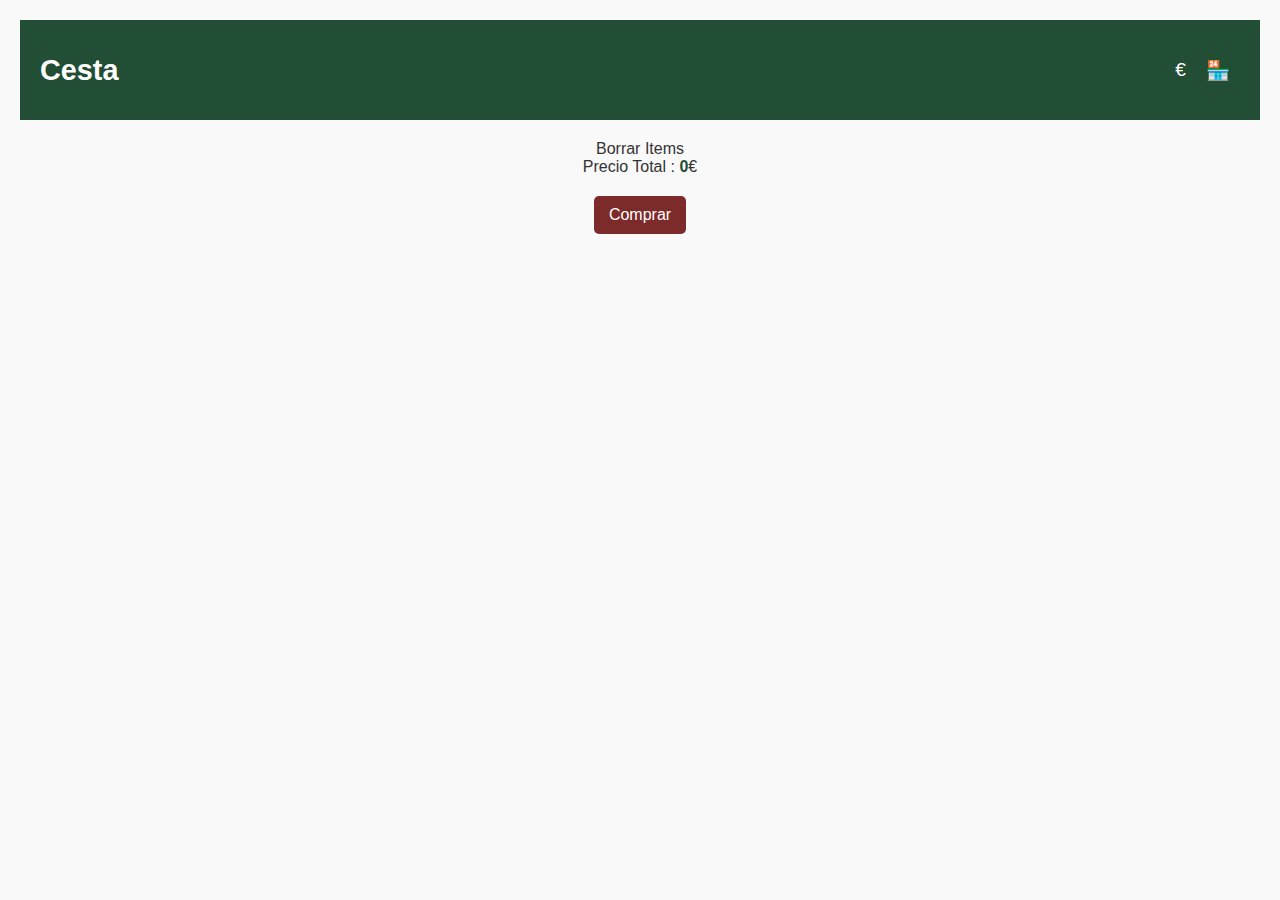
<file: cesta.html>
<!DOCTYPE html>
<html lang="en">
  <head>
    <meta charset="UTF-8" />
    <meta name="viewport" content="width=device-width, initial-scale=1.0" />
    <title>Cesta</title>
  </head>
  <body>
    <style>
      /* CSS for the shopping cart */
      * {
        margin: 0;
        padding: 0;
        font-family: "Gill Sans", "Gill Sans MT", Calibri, "Trebuchet MS",
          sans-serif;
      }

      body {
        background-color: #f9f9f9;
        color: #333;
        margin: 0;
        padding: 20px;
        text-align: center;
      }

      header {
        height: 100px;
        display: flex;
        justify-content: space-between;
        align-items: center;
        padding: 0 20px;
        background-color: #214e34; /* Verde oscuro */
        color: white;
      }

      header div {
        display: flex;
      }

      header h1 {
        font-size: 1.8em;
      }

      header p {
        font-size: 1.2em;
        cursor: pointer;
        margin: 0;
        padding: 5px 10px;
      }

      header #dinero {
        font-weight: bold;
        margin-left: 5px;
      }

      #items {
        display: flex;
        flex-direction: column;
        align-items: center;
        margin-top: 20px;
      }

      #item {
        background-color: #fff;
        border: 1px solid #ccc;
        border-radius: 5px;
        padding: 15px;
        margin-bottom: 15px;
        box-shadow: 0 2px 5px rgba(0, 0, 0, 0.1);
        width: 100%;
        max-width: 500px;
        text-align: left;
      }

      #item h1 {
        font-size: 1.5em;
        color: #214e34; /* Verde oscuro para nombres */
        margin-bottom: 10px;
      }

      #item p {
        margin: 5px 0;
        color: #666;
      }

      #precio_total {
        font-weight: bold;
        color: #214e34;
      }

      button {
        background-color: #7c2a2a; /* Marrón oscuro */
        color: white;
        border: none;
        border-radius: 5px;
        padding: 10px 15px;
        font-size: 1em;
        cursor: pointer;
        transition: background-color 0.3s;
        margin-top: 20px;
      }

      button:hover {
        background-color: #9b2a2a; /* Marrón un poco más oscuro al pasar el cursor */
      }

      footer {
        font-size: 1.2em;
        color: #333;
        margin-top: 20px;
      }
    </style>
    <header>
      <div>
        <h1>Cesta</h1>
      </div>
      <div>
        <p><span id="dinero"></span>€</p>
        <p onclick="back()">🏪</p>
      </div>
    </header>
    <div id="items"></div>
    <p id="borrar_items" onclick="borrar()">Borrar Items</p>
    <p>Precio Total : <span id="precio_total">0</span>€</p>
    <button type="button" onclick="comprar()">Comprar</button>
  </body>
</html>
<script>
const Users = JSON.parse(localStorage.getItem("Users"))
let dinero = 0
let currentUser; 

Users.forEach(element => {
    if (element.userName === sessionStorage.getItem("userTemp")) {
        currentUser = element;
        dinero = element.dinero
    }
});

let precio_total = 0;
let carrito = JSON.parse(localStorage.getItem("carrito")) || [];

document.getElementById("dinero").innerHTML = dinero;

carrito.forEach((element) => {
document.getElementById("items").innerHTML += `
<div id="item">
    <h1 id="nombre">${element.nombre}</h1>
    <p id="cantidad">Cantidad: ${element.cantidad}</p>
    <p id="precio">Precio unitario: ${element.precio}€</p>
    <p id="precio_item">Precio total: ${element.precioTotal}€</p>
</div>
`;
precio_total += element.precioTotal;
});

document.getElementById("precio_total").innerHTML = precio_total;

function back() {
location.href = "index.html";
}

function comprar() {
// si no tiene dinero no puede comprar
if (dinero - precio_total < 0) {
    alert("no tienes dinero! ");
} else {
    // Restamos el dinero y contador de la cesta
    dinero = dinero - precio_total;
    currentUser.dinero = dinero;
    
    let userIndex = Users.findIndex(user => user.id === currentUser.id);

    if (userIndex !== -1) {
      Users[userIndex] = currentUser;
    } else {
      Users.push(currentUser);
    }

    // Guarda el array actualizado en localStorage
    localStorage.setItem("Users", JSON.stringify(Users));
    localStorage.setItem("contador_cesta", 0);

    // Añadimos la fecha de hoy al carrito
    let hoy = new Date();
    carrito.unshift(hoy.toISOString());

    let compras_all = JSON.parse(localStorage.getItem(`compras_all_${currentUser.userName}`)) || [];
    compras_all.unshift(carrito);
    console.log(compras_all);

    // Guardar compras_all como una cadena JSON en localStorage
    localStorage.setItem(`compras_all_${currentUser.userName}`, JSON.stringify(compras_all));

    // Reseteamos el carrito
    localStorage.removeItem("carrito");
    alert("Comprado! Ahora tienes " + dinero + " euros!");
    location.href = "compras.html";
}
}

function borrar() {
  localStorage.removeItem("carrito")
  localStorage.removeItem("contador_cesta")
  alert("Items borrados!")
  document.getElementById("items").innerHTML = ""
}
</script>
</file>
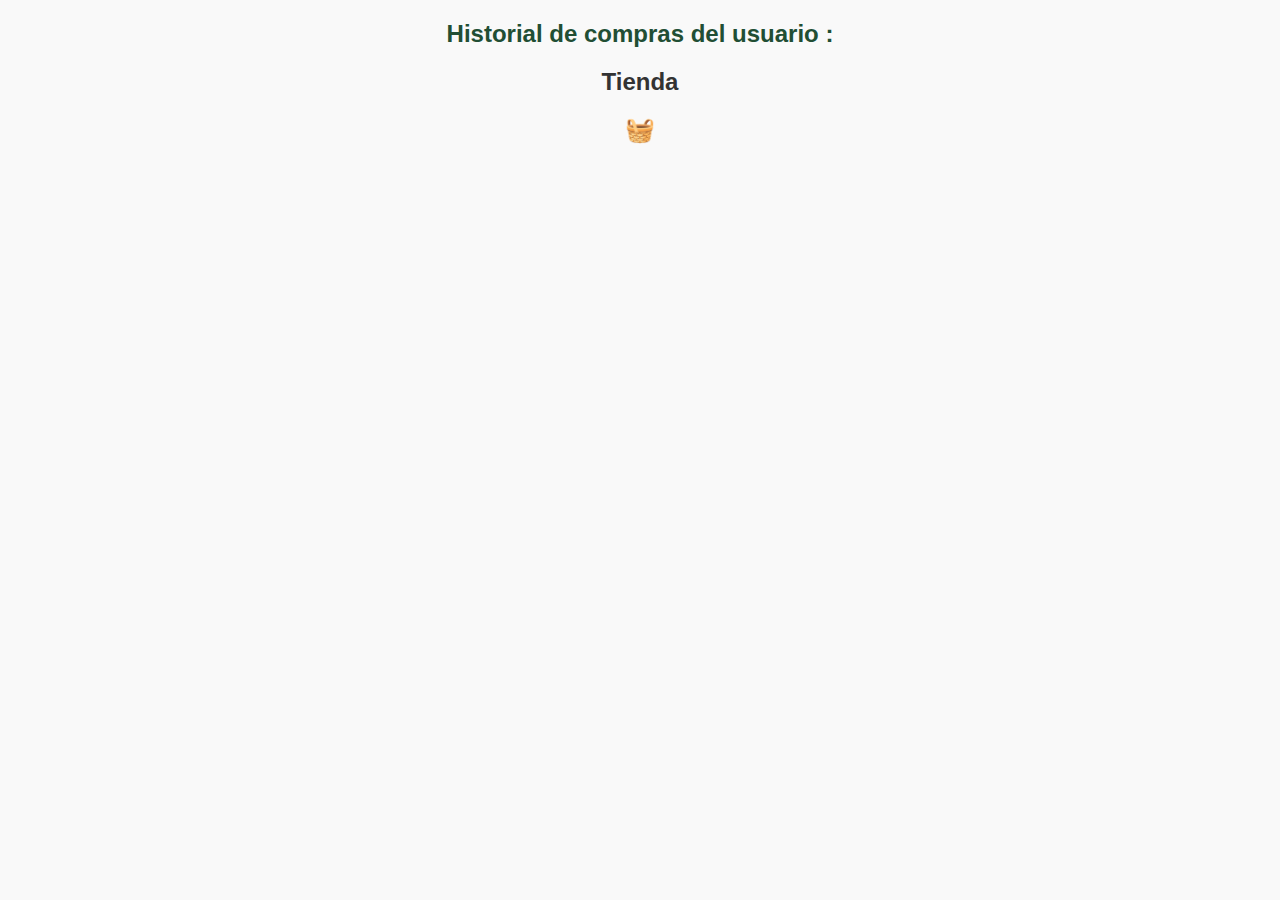
<file: compras.html>
<!DOCTYPE html>
<html lang="en">
  <head>
    <meta charset="UTF-8" />
    <meta name="viewport" content="width=device-width, initial-scale=1.0" />
    <title>Comprar</title>
  </head>
  <body>
    <style>
      /* CSS for the shopping cart */
      body {
        font-family: Arial, sans-serif;
        background-color: #f9f9f9; /* Light neutral background */
        color: #333; /* Dark text for readability */
        margin: 0;
        padding: 20px;
        text-align: center;
      }

      #items {
        display: flex; /* Use flexbox for layout */
        flex-direction: column; /* Stack items vertically */
        align-items: center; /* Center items horizontally */
        margin-bottom: 20px;
      }

      #item {
        background-color: #fff; /* White background for items */
        border: 1px solid #ccc; /* Light border for definition */
        border-radius: 5px;
        padding: 15px;
        margin-bottom: 15px;
        box-shadow: 0 2px 5px rgba(0, 0, 0, 0.1);
        width: 500px; /* Set a fixed width for items */
      }

      h1 {
        font-size: 1.5em;
        margin: 0 0 10px 0;
        color: #214e34; /* Green color for item names */
      }

      p {
        margin: 5px 0;
      }

      button {
        background-color: #7c2a2a; /* Maroon background for the button */
        color: white; /* White text for contrast */
        border: none;
        border-radius: 5px;
        padding: 10px 15px;
        font-size: 1em;
        cursor: pointer;
        transition: background-color 0.3s;
      }

      button:hover {
        background-color: #9b2a2a; /* Darker maroon on hover */
      }

      #precio_total {
        font-weight: bold; /* Make total price bold */
      }
    </style>
    <header>
      <h1>Historial de compras del usuario : <span id="user"></span></h1>
      <h2 onclick="tienda()">Tienda</h2>
      <h2 onclick="cesta()">🧺</h2>
    </header>
    <span id="items"></span>
  </body>
</html>
<script>
  let user = sessionStorage.getItem("userTemp");
  document.getElementById("user").innerHTML = user;
  let compras_all =
    JSON.parse(localStorage.getItem(`compras_all_${user}`)) || [];

  let historialHTML = "";
  compras_all.forEach((compra) => {
    // El primer elemento es la fecha
    let fecha = new Date(compra[0]).toLocaleString("es-ES", {
      year: 'numeric',
      month: '2-digit',
      day: '2-digit',
      hour: '2-digit',
      minute: '2-digit'
      });

    // Empieza el HTML para este pedido
    historialHTML += `
      <div class="historial-compra">
          <h2>Pedido con fecha de: ${fecha}</h2>
    `;

    // Los siguientes elementos son los productos del pedido
    compra.slice(1).forEach((item) => {
      historialHTML += `
            <div class="item">
                <h3>${item.nombre}</h3>
                <p>Cantidad: ${item.cantidad}</p>
                <p>Precio unitario: ${item.precio}€</p>
                <p>Precio total: ${item.precioTotal}€</p>
            </div>
        `;
    });

    // Cierra el contenedor del pedido
    historialHTML += `</div>`;
  });

  // Inserta todo el historial generado en el contenedor con id "items"
  document.getElementById("items").innerHTML = historialHTML;

  function tienda() {
    location.href = "index.html";
  }

  function cesta() {
    location.href = "cesta.html";
  }
</script>
</file>
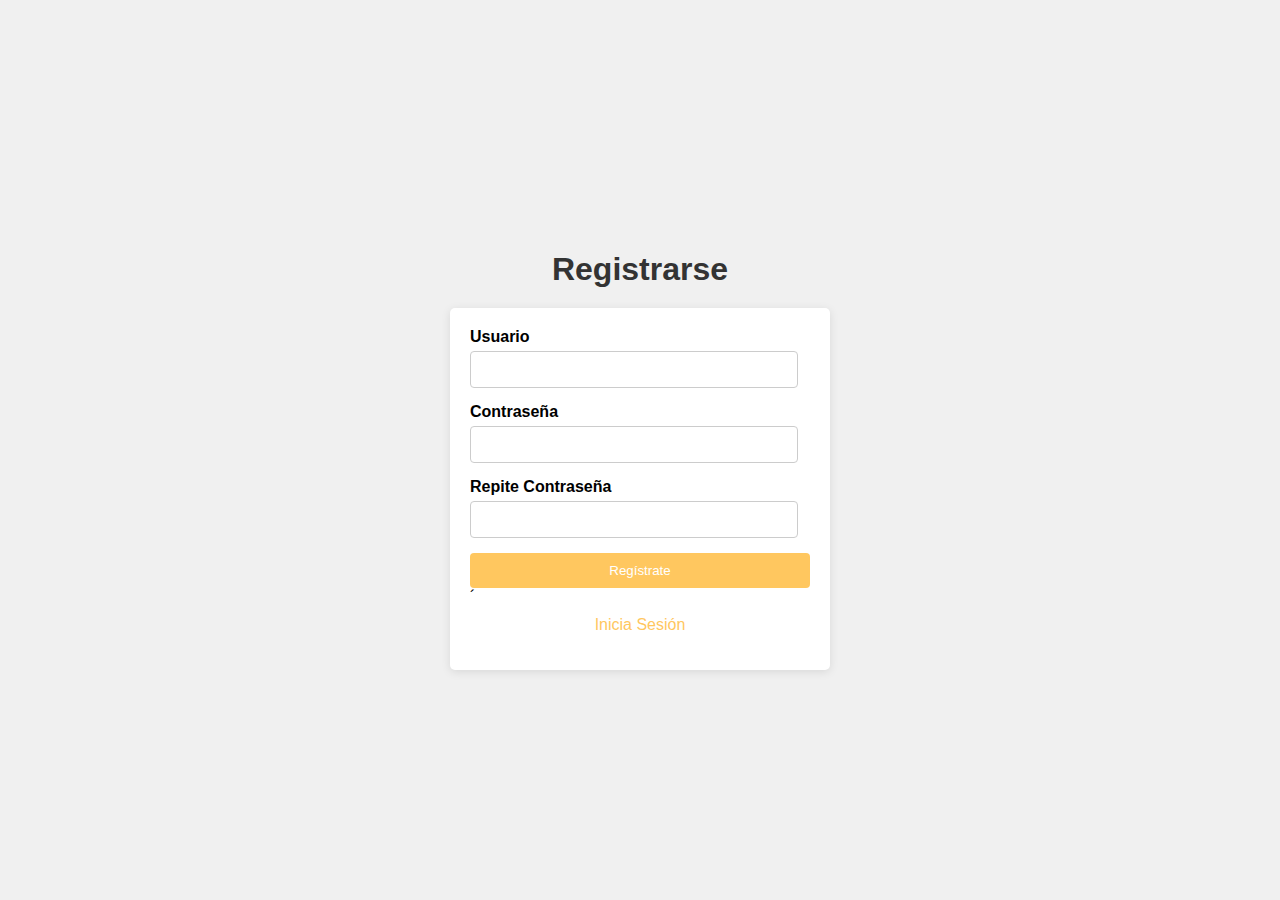
<file: createUser.html>
<!DOCTYPE html>
<html lang="en">
  <head>
    <meta charset="UTF-8" />
    <meta name="viewport" content="width=device-width, initial-scale=1.0" />
    <title>Registrarse</title>
  </head>
  <style>
    :root {
      --pink: #ff6f91;
      --yellow: #ffc75f;
      --green: #88d498;
      --blue: #6a8dff;
      --purple: #c19bff;
      --light: #fafafa;
      --dark: #141414;
      --text-default: "Afadac Flux", sans-serif;
    }

    body {
      font-family: var(--text-default);
      background-color: #f0f0f0;
      display: flex;
      flex-direction: column;
      justify-content: center;
      align-items: center;
      height: 100vh;
      margin: 0;
    }

    h1 {
      margin-bottom: 20px;
      color: #333;
    }

    form {
      background: white;
      padding: 20px;
      border-radius: 5px;
      box-shadow: 0 2px 10px rgba(0, 0, 0, 0.1);
      width: 340px;
      text-align: left;
    }

    label {
      display: block;
      margin-bottom: 5px;
      font-weight: bold;
    }

    input {
      width: 90%;
      padding: 10px;
      margin-bottom: 15px;
      border: 1px solid #ccc;
      border-radius: 4px;
    }

    input:focus {
      border-color: var(--yellow);
      outline: none;
    }

    button {
      width: 100%;
      padding: 10px;
      background-color: var(--yellow);
      border: none;
      color: white;
      border-radius: 4px;
      cursor: pointer;
    }

    p {
        color: var(--yellow);
        cursor: pointer;
        text-align: center;
        margin-top: 10px;
    }

  </style>
  <body>
    <h1>Registrarse</h1>
    <form action="">
      <label for="user">Usuario</label>
      <input type="text" name="user" id="user" /> <br />
      <label for="password">Contraseña</label>
      <input type="password" name="password" id="password" /> <br />
      <label for="password">Repite Contraseña</label>
      <input type="password" name="rpassword" id="rpassword" /> <br />
      <button type="button" onclick="createUser()">Regístrate</button>´
      <p onclick="login()">Inicia Sesión</p>
    </form>
  </body>
</html>
<script>
  let Users = JSON.parse(localStorage.getItem("Users")) || [];

  function createUser() {
    let userName = document.getElementById("user");
    let passwd = document.getElementById("password");
    let rpasswd = document.getElementById("rpassword");
    let check = false;
    // comprobar si existe el user
    Users.forEach((element) => {
      if (element.userName === userName.value) {
        alert("Ya existe un usuario con ese nombre, elige otro");
        check = true;
        return;
      }
    });

    // validacion contraseñas
    if (passwd.value != rpasswd.value) {
      alert("Las dos contraseñas deben ser iguales");
      check = true;
      return;
    }

    // dinero puede ser un numero random entre 1-989
    let dinero = Math.floor(Math.random() * 990);

    if (!check) {
      try {
        let user = {
          userName: userName.value,
          password: passwd.value,
          dinero: dinero,
        };

        Users.push(user);
        // añadir al localstorage

        localStorage.setItem("Users", JSON.stringify(Users));
        alert("Usuario creado correctamente ! ");
        login()
      } catch (error) {
        alert("Ha habido un error insperado", error);
      }
    }
  }

  function login() {
    location.href = "login.html"
  }
</script>
</file>
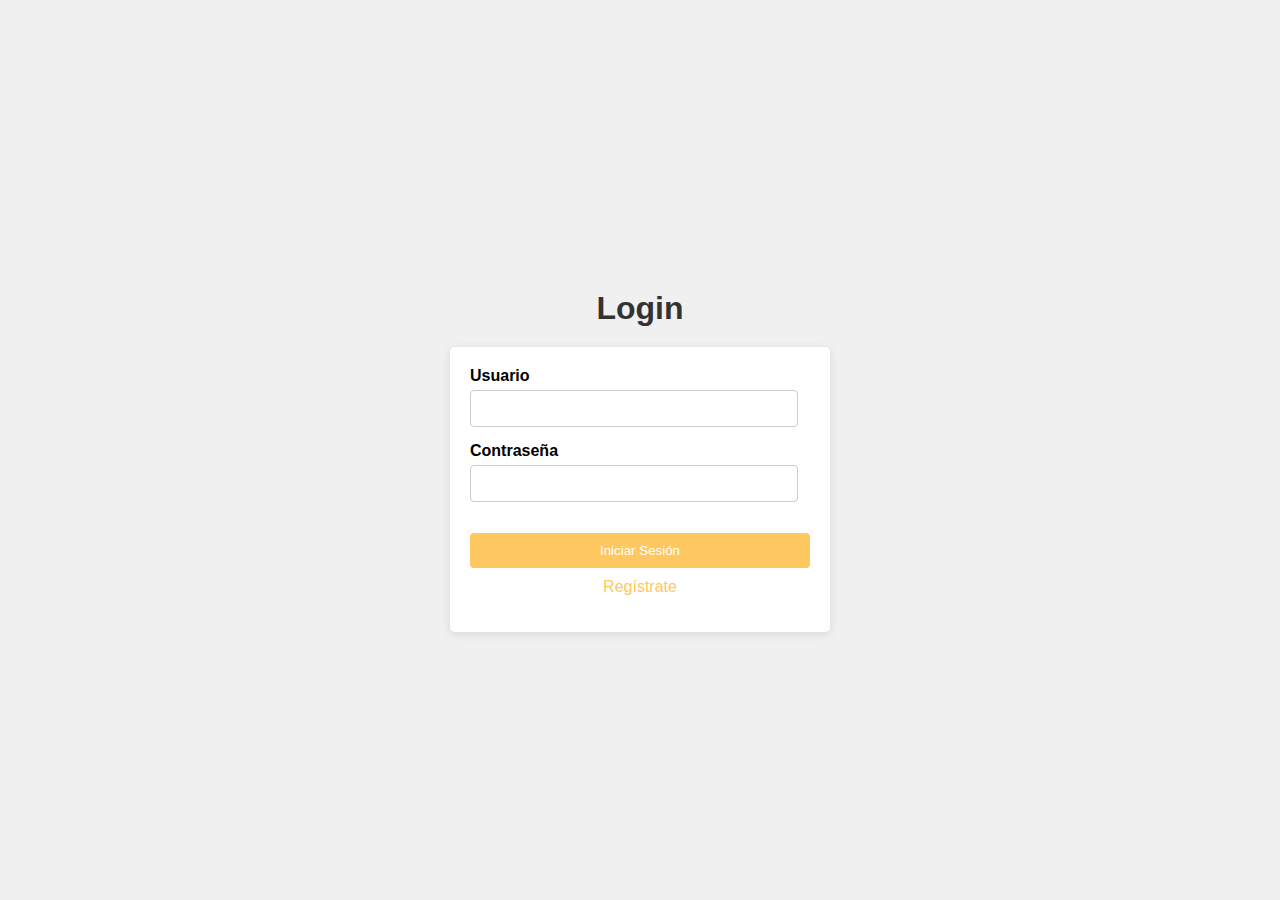
<file: login.html>
<!DOCTYPE html>
<html lang="en">
<head>
    <meta charset="UTF-8">
    <meta name="viewport" content="width=device-width, initial-scale=1.0">
    <title>Login</title>
</head>
<style>
    :root {
      --pink: #ff6f91;
      --yellow: #ffc75f;
      --green: #88d498;
      --blue: #6a8dff;
      --purple: #c19bff;
      --light: #fafafa;
      --dark: #141414;
      --text-default: "Afadac Flux", sans-serif;
    }

    body {
        font-family: var(--text-default);
        background-color: #f0f0f0;
        display: flex;
        flex-direction: column;
        justify-content: center;
        align-items: center;
        height: 100vh;
        margin: 0;
    }

    h1 {
        margin-bottom: 20px;
        color: #333;
    }

    form {
        background: white;
        padding: 20px;
        border-radius: 5px;
        box-shadow: 0 2px 10px rgba(0, 0, 0, 0.1);
        width: 340px;
        text-align: left;
    }

    label {
        display: block;
        margin-bottom: 5px;
        font-weight: bold;
    }

    input {
        width: 90%;
        padding: 10px;
        margin-bottom: 15px;
        border: 1px solid #ccc;
        border-radius: 4px;
    }

    input:focus {
        border-color:var(--yellow);
        outline: none;
    }

    button {
        width: 100%;
        padding: 10px;
        background-color: var(--yellow);
        border: none;
        color: white;
        border-radius: 4px;
        cursor: pointer;
    }

    #crearUser {
        color: var(--yellow);
        cursor: pointer;
        text-align: center;
        margin-top: 10px;
    }

    #crearUser:hover {
        text-decoration: underline;
    }

    #errores {
        color: var(--pink);
        margin-top: 10px;
    }

</style>
<body>
    <h1>Login</h1>
    <form action="">
        <label for="user">Usuario</label>
        <input type="text" name="user" id="user"> <br>
        <label for="password">Contraseña</label>
        <input type="password" name="password" id="password"> <br>
        <p id="errores"></p>
        <button type="button" onclick="login()">Iniciar Sesión</button>
        <p id="crearUser" onclick="registrarse()">Regístrate</p>
    </form>
</body>
</html>
<script>
    function login() {
        // si existe el user en el session storage no hace falta que 
        // vuelva a iniciar sesión
        if (sessionStorage.getItem("userTemp")) {
            
        }
        let user = document.getElementById("user");
        let passwd = document.getElementById("password");


        let Users = JSON.parse(localStorage.getItem('Users'))
        if (!Users) {
            errores.innerHTML = "Parece que no hay usuarios, crea 1 nuevo <p id=\"crearUser\" onclick=\"registrarse()\">aquí</p>"
        }

        let encuentra = false;
        Users.forEach(element => {
            if (element.userName == user.value
            && element.password == passwd.value) {
                encuentra = true;
                sessionStorage.setItem("userTemp",element.userName)
                sessionStorage.setItem("passwdTemp",element.password)
                alert("Bienvenido! " + element.userName + " ahora serás devuelto al carrito. ")
                location.href="cesta.html"
            } else {
                errores.innerHTML = "Usuario o Contraseña incorrectos"

            }
        });
    }

    function registrarse() {
        location.href = "createUser.html"
    }
    
</script>
</file>
